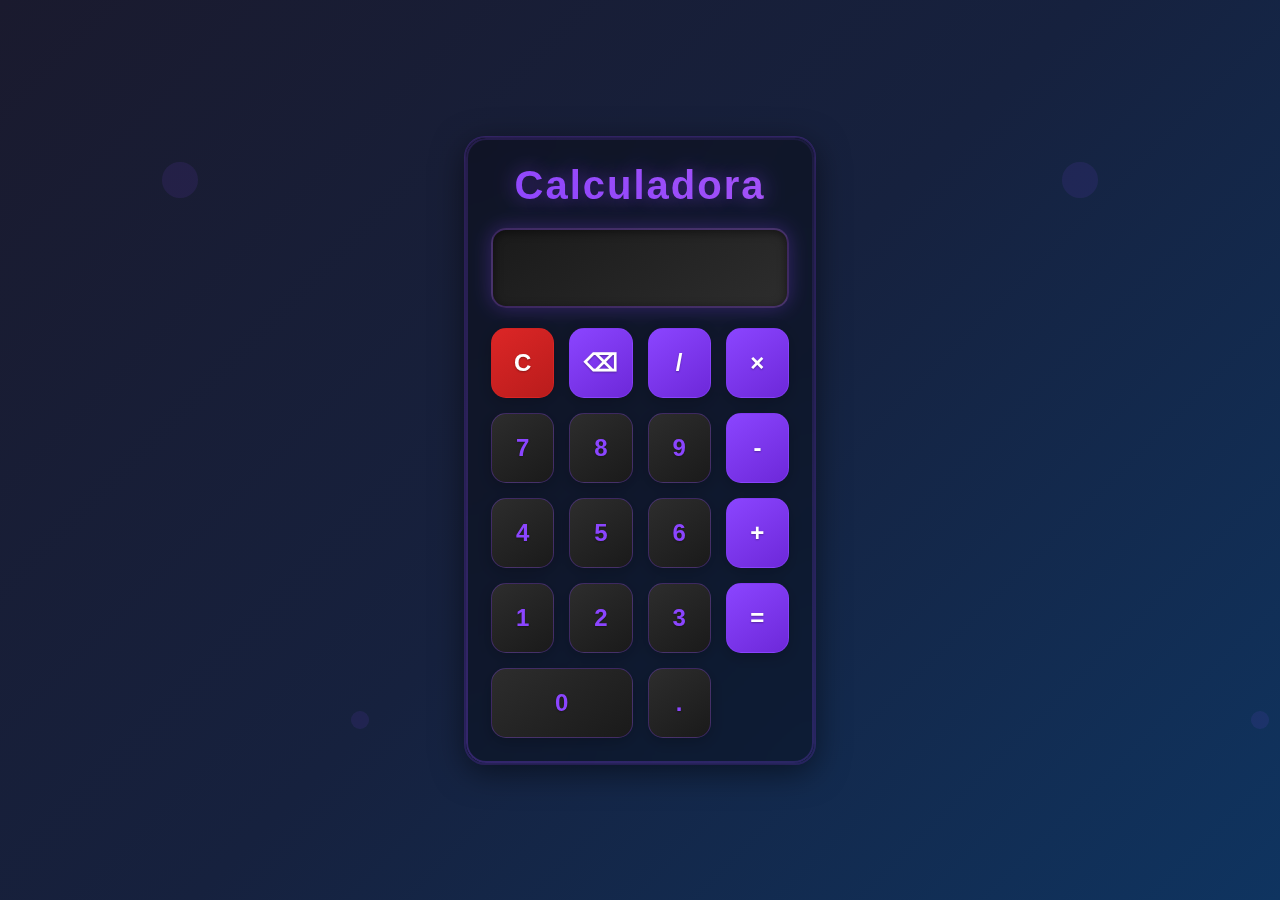
<file: CalculadoraWeb/index.html>
<!DOCTYPE html>
<html lang="es">
<head>
    <meta charset="UTF-8">
    <meta name="viewport" content="width=device-width, initial-scale=1.0">
    <title>Calculadora Web</title>
    <link rel="stylesheet" href="style.css">
</head>
<body>
    <div class="calculator">
        <h1 class="title">Calculadora</h1>
        <div class="display">
            <input type="text" id="result" readonly>
        </div>
        <div class="buttons">
            <button class="btn clear" onclick="clearDisplay()">C</button>
            <button class="btn operator" onclick="deleteLast()">⌫</button>
            <button class="btn operator" onclick="appendToDisplay('/')">/</button>
            <button class="btn operator" onclick="appendToDisplay('*')">×</button>
            
            <button class="btn number" onclick="appendToDisplay('7')">7</button>
            <button class="btn number" onclick="appendToDisplay('8')">8</button>
            <button class="btn number" onclick="appendToDisplay('9')">9</button>
            <button class="btn operator" onclick="appendToDisplay('-')">-</button>
            
            <button class="btn number" onclick="appendToDisplay('4')">4</button>
            <button class="btn number" onclick="appendToDisplay('5')">5</button>
            <button class="btn number" onclick="appendToDisplay('6')">6</button>
            <button class="btn operator" onclick="appendToDisplay('+')">+</button>
            
            <button class="btn number" onclick="appendToDisplay('1')">1</button>
            <button class="btn number" onclick="appendToDisplay('2')">2</button>
            <button class="btn number" onclick="appendToDisplay('3')">3</button>
            <button class="btn equals" onclick="calculate()" rowspan="2">=</button>
            
            <button class="btn number zero" onclick="appendToDisplay('0')">0</button>
            <button class="btn number" onclick="appendToDisplay('.')">.</button>
        </div>
    </div>
    
    <script>
        let display = document.getElementById('result');
        let currentInput = '';
        let operator = '';
        let previousInput = '';
        
        function appendToDisplay(value) {
            if (value === '.' && currentInput.includes('.')) return;
            if (value === '0' && currentInput === '0') return;
            
            currentInput += value;
            display.value = currentInput;
        }
        
        function clearDisplay() {
            currentInput = '';
            previousInput = '';
            operator = '';
            display.value = '';
        }
        
        function deleteLast() {
            currentInput = currentInput.slice(0, -1);
            display.value = currentInput;
        }
        
        function calculate() {
            if (operator && previousInput && currentInput) {
                let result;
                const prev = parseFloat(previousInput);
                const current = parseFloat(currentInput);
                
                switch (operator) {
                    case '+':
                        result = prev + current;
                        break;
                    case '-':
                        result = prev - current;
                        break;
                    case '*':
                        result = prev * current;
                        break;
                    case '/':
                        if (current === 0) {
                            display.value = 'Error';
                            return;
                        }
                        result = prev / current;
                        break;
                }
                
                display.value = result;
                currentInput = result.toString();
                previousInput = '';
                operator = '';
            }
        }
        
        
        document.addEventListener('click', function(e) {
            if (e.target.classList.contains('operator') && e.target.textContent !== '=') {
                if (currentInput && operator && previousInput) {
                    calculate();
                }
                operator = e.target.textContent;
                previousInput = currentInput;
                currentInput = '';
            }
        });
        
        
        document.addEventListener('keydown', function(e) {
            const key = e.key;
            
            if (key >= '0' && key <= '9' || key === '.') {
                appendToDisplay(key);
            } else if (key === '+' || key === '-' || key === '*' || key === '/') {
                if (currentInput && operator && previousInput) {
                    calculate();
                }
                operator = key;
                previousInput = currentInput;
                currentInput = '';
            } else if (key === 'Enter' || key === '=') {
                calculate();
            } else if (key === 'Escape' || key === 'c' || key === 'C') {
                clearDisplay();
            } else if (key === 'Backspace') {
                deleteLast();
            }
        });
    </script>
</body>
</html>
</file>
<file: CalculadoraWeb/style.css>
* {
    margin: 0;
    padding: 0;
    box-sizing: border-box;
}

body {
    font-family: 'Segoe UI', Tahoma, Geneva, Verdana, sans-serif;
    background: linear-gradient(135deg, #1a1a2e 0%, #16213e 50%, #0f3460 100%);
    min-height: 100vh;
    display: flex;
    justify-content: center;
    align-items: center;
    padding: 20px;
}

.calculator {
    background: rgba(0, 0, 0, 0.3);
    backdrop-filter: blur(15px);
    border-radius: 20px;
    padding: 25px;
    box-shadow: 0 8px 32px rgba(0, 0, 0, 0.5), 0 0 0 1px rgba(139, 69, 255, 0.3);
    border: 1px solid rgba(139, 69, 255, 0.2);
    max-width: 350px;
    width: 100%;
}

.title {
    text-align: center;
    color: #8b45ff;
    font-size: 2.5rem;
    font-weight: 700;
    margin-bottom: 20px;
    text-shadow: 0 0 20px rgba(139, 69, 255, 0.5);
    letter-spacing: 2px;
    background: linear-gradient(45deg, #8b45ff, #a855f7, #8b45ff);
    background-size: 200% 200%;
    -webkit-background-clip: text;
    -webkit-text-fill-color: transparent;
    background-clip: text;
    animation: gradientShift 3s ease-in-out infinite;
}

@keyframes gradientShift {
    0%, 100% {
        background-position: 0% 50%;
    }
    50% {
        background-position: 100% 50%;
    }
}

.display {
    margin-bottom: 20px;
}

#result {
    width: 100%;
    height: 80px;
    font-size: 2.5rem;
    text-align: right;
    padding: 0 20px;
    border: none;
    border-radius: 15px;
    background: linear-gradient(145deg, #1a1a1a, #2d2d2d);
    color: #8b45ff;
    box-shadow: inset 0 2px 10px rgba(0, 0, 0, 0.5), 0 0 20px rgba(139, 69, 255, 0.3);
    font-weight: 600;
    letter-spacing: 1px;
    border: 2px solid rgba(139, 69, 255, 0.3);
}

.buttons {
    display: grid;
    grid-template-columns: repeat(4, 1fr);
    gap: 15px;
}

.btn {
    height: 70px;
    border: none;
    border-radius: 15px;
    font-size: 1.5rem;
    font-weight: 600;
    cursor: pointer;
    transition: all 0.3s ease;
    box-shadow: 0 4px 15px rgba(0, 0, 0, 0.2);
    color: white;
    text-shadow: 0 1px 2px rgba(0, 0, 0, 0.3);
}

.btn:hover {
    transform: translateY(-2px);
    box-shadow: 0 6px 20px rgba(0, 0, 0, 0.3);
}

.btn:active {
    transform: translateY(0);
    box-shadow: 0 2px 10px rgba(0, 0, 0, 0.2);
}

.btn.number {
    background: linear-gradient(145deg, #2d2d2d, #1a1a1a);
    border: 1px solid rgba(139, 69, 255, 0.3);
    color: #8b45ff;
}

.btn.number:hover {
    background: linear-gradient(145deg, #3d3d3d, #2a2a2a);
    box-shadow: 0 6px 20px rgba(139, 69, 255, 0.4);
    color: #a855f7;
}

.btn.operator {
    background: linear-gradient(145deg, #8b45ff, #6d28d9);
    border: 1px solid rgba(139, 69, 255, 0.5);
}

.btn.operator:hover {
    background: linear-gradient(145deg, #a855f7, #8b45ff);
    box-shadow: 0 6px 20px rgba(139, 69, 255, 0.6);
}

.btn.clear {
    background: linear-gradient(145deg, #dc2626, #b91c1c);
    border: 1px solid rgba(220, 38, 38, 0.5);
}

.btn.clear:hover {
    background: linear-gradient(145deg, #ef4444, #dc2626);
    box-shadow: 0 6px 20px rgba(220, 38, 38, 0.4);
}

.btn.equals {
    background: linear-gradient(145deg, #8b45ff, #6d28d9);
    border: 1px solid rgba(139, 69, 255, 0.5);
    grid-row: span 2;
}

.btn.equals:hover {
    background: linear-gradient(145deg, #a855f7, #8b45ff);
    box-shadow: 0 6px 20px rgba(139, 69, 255, 0.6);
}

.btn.zero {
    grid-column: span 2;
}


@keyframes fadeIn {
    from {
        opacity: 0;
        transform: translateY(20px);
    }
    to {
        opacity: 1;
        transform: translateY(0);
    }
}

.calculator {
    animation: fadeIn 0.6s ease-out;
}

/* Responsive */
@media (max-width: 480px) {
    .calculator {
        padding: 20px;
        margin: 10px;
    }
    
    .title {
        font-size: 2rem;
        margin-bottom: 15px;
        letter-spacing: 1px;
    }
    
    .btn {
        height: 60px;
        font-size: 1.3rem;
    }
    
    #result {
        height: 70px;
        font-size: 2rem;
    }
    
    .buttons {
        gap: 10px;
    }
}


.calculator::before {
    content: '';
    position: absolute;
    top: 0;
    left: 0;
    right: 0;
    bottom: 0;
    border-radius: 20px;
    padding: 2px;
    background: linear-gradient(45deg, rgba(139, 69, 255, 0.3), rgba(139, 69, 255, 0.1));
    mask: linear-gradient(#fff 0 0) content-box, linear-gradient(#fff 0 0);
    mask-composite: exclude;
    pointer-events: none;
}


#result:focus {
    outline: none;
    box-shadow: inset 0 2px 10px rgba(0, 0, 0, 0.5), 0 0 0 3px rgba(139, 69, 255, 0.5), 0 0 20px rgba(139, 69, 255, 0.4);
}


body::before {
    content: '';
    position: fixed;
    top: 0;
    left: 0;
    width: 100%;
    height: 100%;
    background: url('data:image/svg+xml,<svg xmlns="http://www.w3.org/2000/svg" viewBox="0 0 100 100"><circle cx="20" cy="20" r="2" fill="rgba(139,69,255,0.1)"/><circle cx="80" cy="40" r="1.5" fill="rgba(139,69,255,0.1)"/><circle cx="40" cy="80" r="1" fill="rgba(139,69,255,0.1)"/></svg>');
    pointer-events: none;
    z-index: -1;
}
</file>
